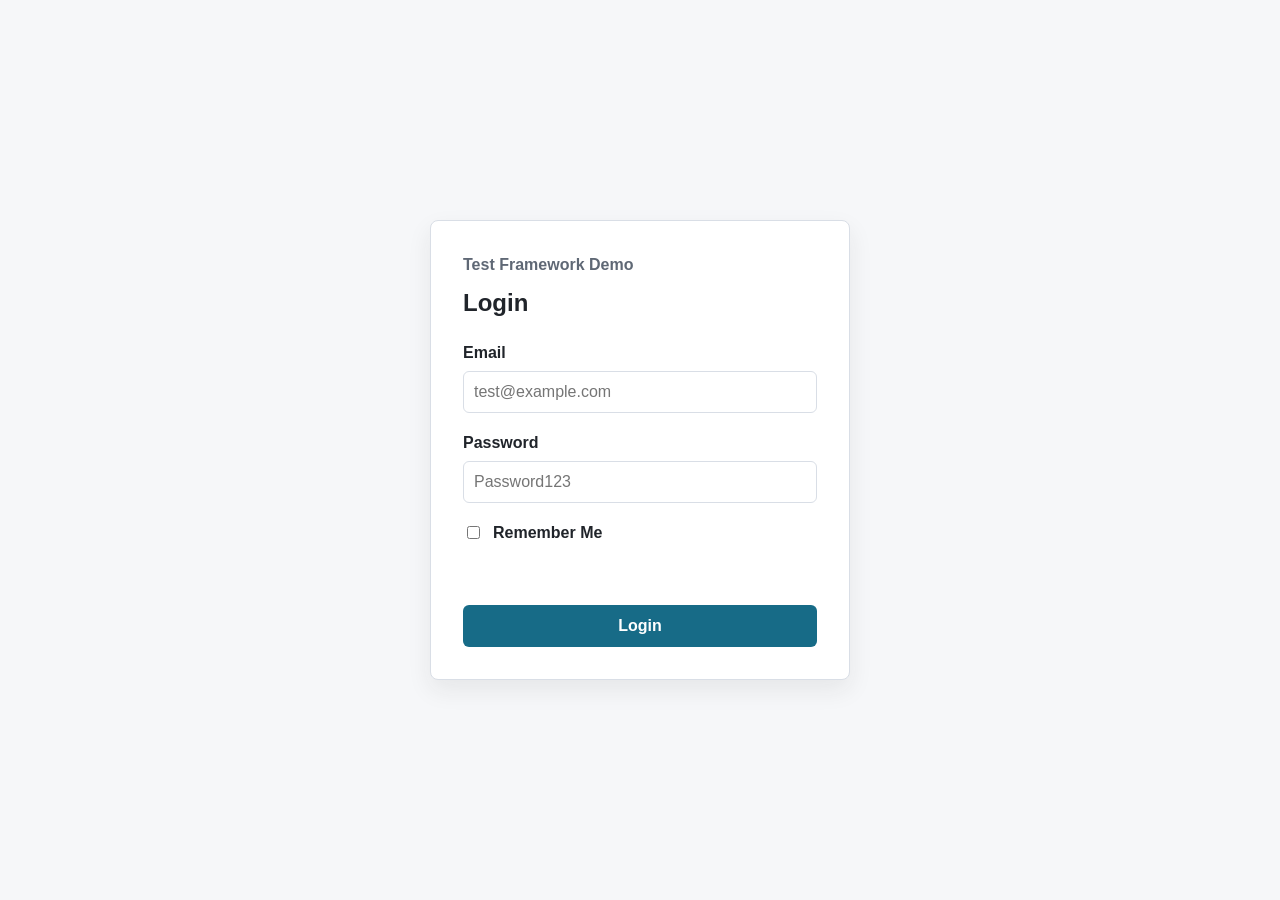
<file: app/index.html>
<!DOCTYPE html>
<html lang="en">
<head>
  <meta charset="UTF-8">
  <meta name="viewport" content="width=device-width, initial-scale=1.0">
  <title>Login</title>
  <link rel="stylesheet" href="assets/css/styles.css">
</head>
<body data-page="login">
  <main class="auth-layout">
    <section class="auth-panel" aria-labelledby="login-heading">
      <p class="site-label">Test Framework Demo</p>
      <h1 id="login-heading">Login</h1>

      <form id="login-form" class="form-stack" novalidate>
        <div class="field">
          <label for="email">Email</label>
          <input id="email" name="email" type="email" placeholder="test@example.com" autocomplete="email" required>
        </div>

        <div class="field">
          <label for="password">Password</label>
          <input id="password" name="password" type="password" placeholder="Password123" autocomplete="current-password" required>
        </div>

        <label class="checkbox-field" for="remember-me">
          <input id="remember-me" name="rememberMe" type="checkbox">
          <span>Remember Me</span>
        </label>

        <p id="login-message" class="message" role="alert" aria-live="polite" data-testid="login-message"></p>

        <button type="submit">Login</button>
      </form>
    </section>
  </main>

  <script src="assets/js/app.js"></script>
</body>
</html>
</file>
<file: app/assets/css/styles.css>
:root {
  color-scheme: light;
  --bg: #f6f7f9;
  --surface: #ffffff;
  --text: #20242a;
  --muted: #5f6875;
  --border: #d9dee6;
  --primary: #176b87;
  --primary-hover: #10536a;
  --success: #1f7a4d;
  --error: #b3261e;
  --shadow: 0 10px 24px rgba(32, 36, 42, 0.08);
}

* {
  box-sizing: border-box;
}

body {
  margin: 0;
  min-height: 100vh;
  background: var(--bg);
  color: var(--text);
  font-family: Arial, Helvetica, sans-serif;
  line-height: 1.5;
}

a {
  color: var(--primary);
  text-decoration: none;
}

a:hover {
  text-decoration: underline;
}

button,
.button-link {
  display: inline-flex;
  align-items: center;
  justify-content: center;
  min-height: 42px;
  border: 0;
  border-radius: 6px;
  background: var(--primary);
  color: #ffffff;
  cursor: pointer;
  font: inherit;
  font-weight: 700;
  padding: 0 18px;
  text-decoration: none;
}

button:hover,
.button-link:hover {
  background: var(--primary-hover);
  text-decoration: none;
}

button:disabled {
  background: #9aa5b1;
  cursor: not-allowed;
}

.auth-layout {
  display: grid;
  min-height: 100vh;
  place-items: center;
  padding: 24px;
}

.auth-panel,
.card,
.product-card,
.cart-item,
.form-stack {
  background: var(--surface);
  border: 1px solid var(--border);
  border-radius: 8px;
  box-shadow: var(--shadow);
}

.auth-panel {
  width: min(100%, 420px);
  padding: 32px;
}

.site-label {
  color: var(--muted);
  font-weight: 700;
  margin: 0 0 8px;
}

h1,
h2,
p {
  margin-top: 0;
}

.topbar {
  align-items: center;
  background: var(--surface);
  border-bottom: 1px solid var(--border);
  display: flex;
  gap: 24px;
  min-height: 72px;
  padding: 0 28px;
}

.brand {
  color: var(--text);
  font-size: 1.1rem;
  font-weight: 800;
  white-space: nowrap;
}

nav {
  display: flex;
  flex: 1;
  flex-wrap: wrap;
  gap: 6px;
}

nav a {
  border-radius: 6px;
  color: var(--text);
  font-weight: 700;
  padding: 8px 10px;
}

nav a[aria-current="page"] {
  background: #e6f2f5;
  color: var(--primary);
}

.page-shell {
  margin: 0 auto;
  max-width: 1120px;
  padding: 32px 24px;
}

.page-shell.narrow {
  max-width: 640px;
}

.page-header {
  margin-bottom: 22px;
}

.page-header p {
  color: var(--muted);
}

.dashboard-grid,
.product-grid {
  display: grid;
  gap: 18px;
  grid-template-columns: repeat(auto-fit, minmax(220px, 1fr));
}

.card,
.product-card,
.cart-item {
  padding: 20px;
}

.product-card {
  display: flex;
  flex-direction: column;
  gap: 12px;
}

.price {
  color: var(--muted);
  font-weight: 700;
}

.form-stack {
  display: grid;
  gap: 18px;
  padding: 24px;
}

.auth-panel .form-stack {
  border: 0;
  box-shadow: none;
  padding: 0;
}

.field {
  display: grid;
  gap: 6px;
}

label {
  font-weight: 700;
}

input {
  border: 1px solid var(--border);
  border-radius: 6px;
  color: var(--text);
  font: inherit;
  min-height: 42px;
  padding: 8px 10px;
}

input:focus {
  border-color: var(--primary);
  outline: 3px solid rgba(23, 107, 135, 0.18);
}

.checkbox-field {
  align-items: center;
  display: flex;
  gap: 10px;
}

.checkbox-field input {
  min-height: auto;
}

.message {
  min-height: 24px;
  margin: 0;
}

.message.success {
  color: var(--success);
  font-weight: 700;
}

.message.error {
  color: var(--error);
  font-weight: 700;
}

.cart-list {
  display: grid;
  gap: 12px;
}

.cart-item {
  align-items: center;
  display: grid;
  gap: 12px;
  grid-template-columns: 1fr auto auto;
}

.cart-item p {
  margin: 0;
}

.empty-state {
  background: var(--surface);
  border: 1px dashed var(--border);
  border-radius: 8px;
  color: var(--muted);
  padding: 20px;
}

.actions-row {
  display: flex;
  justify-content: flex-end;
  margin-top: 18px;
}

@media (max-width: 720px) {
  .topbar {
    align-items: flex-start;
    flex-direction: column;
    gap: 12px;
    padding: 16px;
  }

  nav {
    width: 100%;
  }

  .cart-item {
    grid-template-columns: 1fr;
  }

  .actions-row {
    justify-content: stretch;
  }

  .actions-row button {
    width: 100%;
  }
}
</file>
